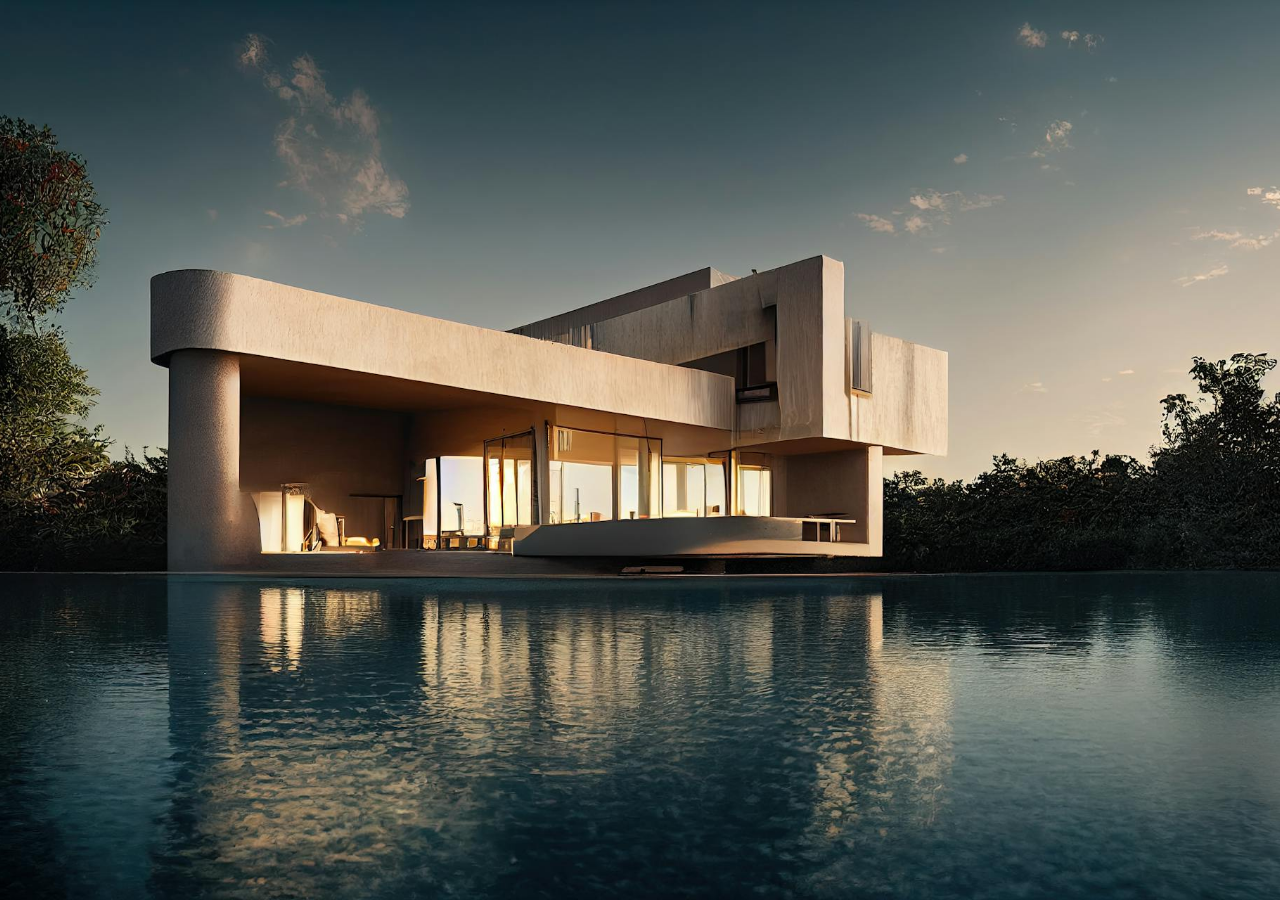
<file: img.html>
<!DOCTYPE html>
<html lang="en">
<head>
    <meta charset="UTF-8">
    <meta name="viewport" content="width=device-width, initial-scale=1.0">
    <title>Document</title>
</head>
<STYLe>
    *{
        margin: 0;
    }
    .bg{
        background-image: url(pexels-clubhouseconvos-13620071\ -\ large.jpg);
        height: 100vh;
        width: 100%;
        background-size: cover;
        background-position: center center;
        /* position: absolute; */
        /* top: 0; */
        /* z-index: -2; */


    }
    @media (max-width: 1024px) {
  .bg {
    background-image: url("pexels-clubhouseconvos-13620071 - medium.jpg");
  }
}

@media (max-width: 480px) {
  .bg {
    background-image: url("pexels-clubhouseconvos-13620071 - small.jpg");
  }
}
</STYLe>
<body>
    <div class="bg"></div>
</body>
</html>
</file>
